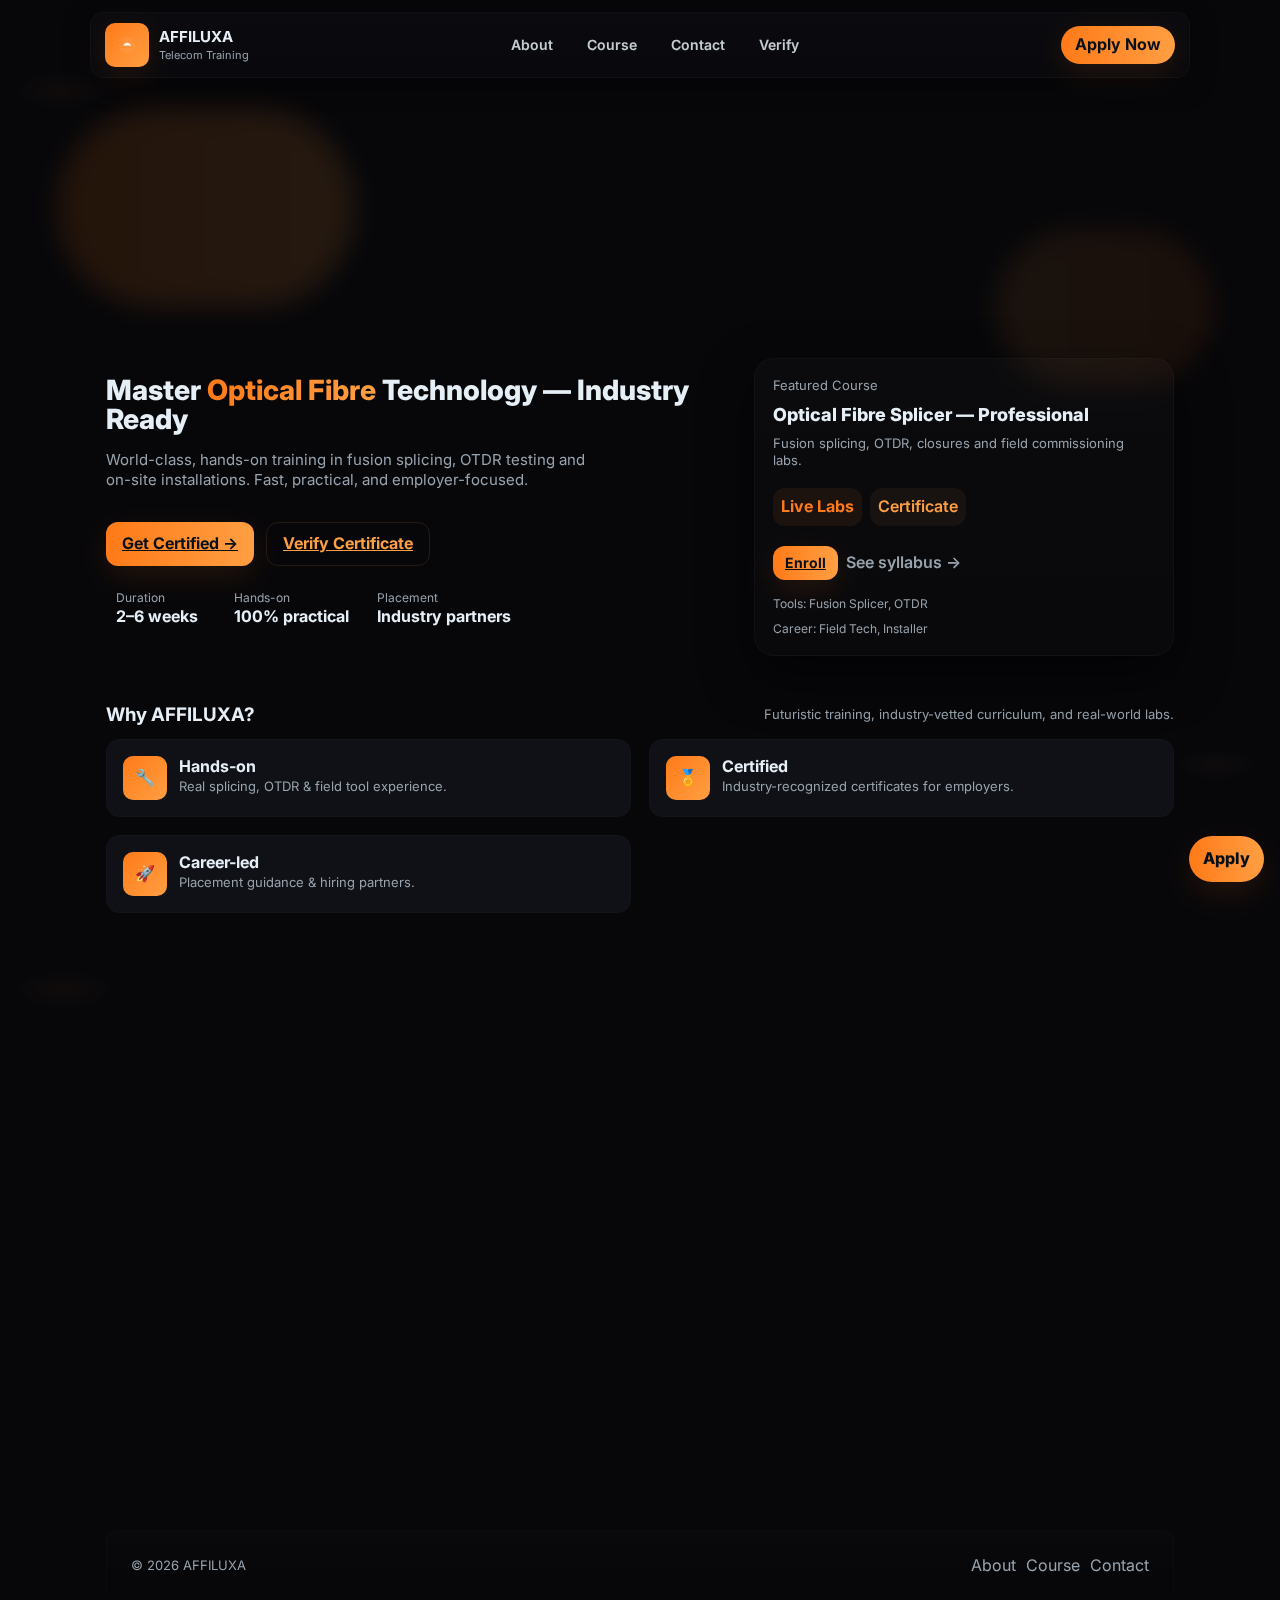
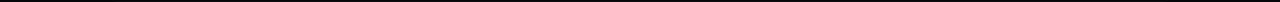
<file: Index.html>
<!doctype html>
<html lang="en">
<head>
  <meta charset="utf-8" />
  <meta name="viewport" content="width=device-width,initial-scale=1" />
  <title>AFFILUXA — Telecom Training</title>
  <meta name="description" content="AFFILUXA — Hands-on telecom training: optical fibre splicing, OTDR testing, industry-ready certificates." />
  <link href="https://fonts.googleapis.com/css2?family=Inter:wght@300;400;600;700;800&display=swap" rel="stylesheet">
  <meta name="color-scheme" content="dark light">
  <style>
    :root{
      --bg:#07070a;
      --card:#0f1116;
      --muted:#98a3ad;
      --accent1:#ff7a18;
      --accent2:#ff9f43;
      --glass: rgba(255,255,255,0.04);
      --glass-strong: rgba(255,255,255,0.06);
      --radius:16px;
      --maxw:1100px;
    }
    /* base reset */
    *{box-sizing:border-box}
    html,body{height:100%}
    body{
      margin:0;
      font-family:Inter,system-ui,-apple-system,Segoe UI,Roboto,"Helvetica Neue",Arial;
      background: radial-gradient(800px 320px at 5% 10%, rgba(255,122,24,0.04), transparent 6%),
                  radial-gradient(700px 260px at 95% 85%, rgba(255,159,67,0.03), transparent 6%),
                  var(--bg);
      color:#e6eef6;
      -webkit-font-smoothing:antialiased;
      -moz-osx-font-smoothing:grayscale;
      line-height:1.35;
      -webkit-tap-highlight-color: transparent;
    }

    .container{width:100%;max-width:var(--maxw);margin-inline:auto;padding-inline:16px}

    /* NAV */
    header.appbar{
      position:sticky;top:12px;z-index:60;padding-inline:4px;
      pointer-events:auto;
    }
    .nav-inner{
      display:flex;align-items:center;gap:12px;justify-content:space-between;
      background:linear-gradient(180deg, rgba(255,255,255,0.02), rgba(255,255,255,0.01));
      border-radius:14px;padding:10px 14px;border:1px solid rgba(255,255,255,0.03);
      backdrop-filter: blur(8px) saturate(120%);
      box-shadow: 0 6px 24px rgba(0,0,0,0.5);
    }
    .brand{display:flex;gap:10px;align-items:center}
    .mark{width:44px;height:44px;border-radius:10px;display:grid;place-items:center;
      background:linear-gradient(135deg,var(--accent1),var(--accent2));box-shadow:0 8px 30px rgba(255,122,24,0.12)
    }
    .brand h1{font-size:16px;margin:0;font-weight:700}
    .brand p{margin:0;font-size:12px;color:var(--muted);margin-top:-2px}

    nav.desktop{display:flex;gap:18px;align-items:center}
    nav.desktop a{color:rgba(230,238,246,0.85);text-decoration:none;font-weight:600;font-size:14px;padding:8px;border-radius:10px}
    nav.desktop a:hover{color:white;background:linear-gradient(90deg, rgba(255,255,255,0.02), rgba(255,255,255,0.01))}

    .cta-apply{display:inline-flex;align-items:center;gap:8px;padding:8px 14px;border-radius:999px;background:linear-gradient(90deg,var(--accent1),var(--accent2));color:#071018;font-weight:700;text-decoration:none;box-shadow:0 8px 30px rgba(255,122,24,0.12)}
    .cta-ghost{padding:8px 12px;border-radius:999px;background:transparent;border:1px solid rgba(255,255,255,0.04);color:var(--muted);text-decoration:none;font-weight:600}

    /* Mobile menu button */
    .menu-btn{display:none;background:transparent;border:none;color:inherit;font-size:22px;padding:8px;border-radius:10px}
    .menu-btn:focus{outline:2px solid rgba(255,122,24,0.16);outline-offset:3px}

    /* HERO */
    .hero{padding:44px 0 28px}
    .hero-grid{display:grid;grid-template-columns:1fr;gap:22px;align-items:center}
    .hero-card{background:linear-gradient(180deg, rgba(255,255,255,0.02), rgba(255,255,255,0.01));border-radius:20px;padding:18px;border:1px solid rgba(255,255,255,0.03);backdrop-filter: blur(8px);box-shadow: 0 20px 50px rgba(0,0,0,0.6)}
    .hero h2{font-size:28px;line-height:1.02;margin:0 0 8px;font-weight:800}
    .hero p{color:var(--muted);margin:0 0 18px;font-size:15px;max-width:56ch}

    .hero-actions{display:flex;gap:12px;flex-wrap:wrap}
    .btn{display:inline-flex;align-items:center;gap:10px;padding:10px 16px;border-radius:12px;border:none;cursor:pointer;font-weight:700}
    .btn-primary{background:linear-gradient(90deg,var(--accent1),var(--accent2));color:#071018;box-shadow:0 10px 32px rgba(255,122,24,0.12)}
    .btn-outline{background:transparent;border:1px solid rgba(255,159,67,0.12);color:var(--accent2)}

    /* decorative floating blobs */
    .float-wrap{position:relative;min-height:220px}
    .blob{position:absolute;border-radius:999px;filter:blur(14px);opacity:0.12}
    .blob.a{width:300px;height:200px;left:-50px;top:-30px;background:linear-gradient(90deg,var(--accent1),var(--accent2))}
    .blob.b{width:220px;height:160px;right:-40px;bottom:-30px;background:linear-gradient(90deg,var(--accent2),var(--accent1));opacity:0.08}

    /* FEATURES / CARDS */
    .features{display:grid;grid-template-columns:1fr;gap:14px;margin-top:18px}
    .feature{padding:16px;border-radius:14px;background:var(--card);border:1px solid rgba(255,255,255,0.02);display:flex;gap:12px;align-items:flex-start}
    .feat-ico{width:44px;height:44px;border-radius:10px;display:grid;place-items:center;background:linear-gradient(135deg,var(--accent1),var(--accent2));color:#071018;font-weight:800}

    /* COURSE SECTION */
    .course{display:grid;grid-template-columns:1fr;gap:14px;margin-top:20px}
    .syllabus{background:linear-gradient(180deg,rgba(255,255,255,0.015),transparent);padding:16px;border-radius:14px;border:1px solid rgba(255,255,255,0.02)}

    /* FOOTER */
    footer.sitefoot{margin-top:36px;padding:24px;border-radius:12px;background:linear-gradient(180deg,rgba(255,255,255,0.01),transparent);border:1px solid rgba(255,255,255,0.02);color:var(--muted);text-align:center}

    /* reveal animation */
    .reveal{opacity:0;transform:translateY(20px);transition:opacity .7s ease,transform .7s ease}
    .reveal.visible{opacity:1;transform:none}

    /* small screens */
    @media (max-width:900px){
      .nav-inner{padding:10px}
      nav.desktop{display:none}
      .menu-btn{display:inline-block}
      .hero h2{font-size:24px}
      .hero p{font-size:14px}
      .float-wrap{min-height:170px}
    }
    /* medium and up */
    @media (min-width:901px){
      .hero-grid{grid-template-columns:1fr 420px;align-items:center}
      .features{grid-template-columns:1fr 1fr;gap:18px}
      .course{grid-template-columns:1fr 360px}
      #mobileMenu{display:none!important}
    }

    /* accessibility: prefer reduced motion */
    @media (prefers-reduced-motion:reduce){
      .reveal, .blob, .hero h2, .hero p { transition: none !important; animation: none !important; transform:none !important; opacity:1 !important; }
    }
  </style>
</head>
<body>

  <header class="appbar">
    <div class="container nav-inner" role="navigation" aria-label="Main navigation">
      <div class="brand">
        <div class="mark" aria-hidden>
          <svg width="22" height="22" viewBox="0 0 24 24" fill="none" xmlns="http://www.w3.org/2000/svg" aria-hidden>
            <path d="M3 12C3 7.03 7.03 3 12 3s9 4.03 9 9-4.03 9-9 9S3 16.97 3 12z" fill="white" opacity="0.06"/>
            <path d="M8.2 12.6c.5-1.8 2.2-3.1 4.1-3.1 1.9 0 3.6 1.3 4.1 3.1H8.2z" fill="white"/>
          </svg>
        </div>
        <div>
          <h1 style="margin:0;font-size:15px">AFFILUXA</h1>
          <p style="margin:0;font-size:11px;color:var(--muted)">Telecom Training</p>
        </div>
      </div>

      <nav class="desktop" aria-label="Desktop">
        <a href="#about">About</a>
        <a href="#course">Course</a>
        <a href="#contact">Contact</a>
        <a href="verify.html">Verify</a>
      </nav>

      <div style="display:flex;gap:10px;align-items:center">
        <a class="cta-apply" href="admission.html">Apply Now</a>
        <button class="cta-ghost menu-btn" id="menuToggle" aria-controls="mobileMenu" aria-expanded="false" aria-label="Open menu">☰</button>
      </div>
    </div>

    <!-- mobile menu (off-canvas style but simple show/hide) -->
    <div id="mobileMenu" style="display:none;padding:12px;margin-top:12px;">
      <div class="container" style="display:flex;flex-direction:column;gap:8px">
        <a href="#about" style="padding:10px;border-radius:10px;background:rgba(255,255,255,0.02);text-decoration:none;color:inherit">About</a>
        <a href="#course" style="padding:10px;border-radius:10px;background:rgba(255,255,255,0.02);text-decoration:none;color:inherit">Course</a>
        <a href="#contact" style="padding:10px;border-radius:10px;background:rgba(255,255,255,0.02);text-decoration:none;color:inherit">Contact</a>
        <a href="verify.html" style="padding:10px;border-radius:10px;background:linear-gradient(90deg,var(--accent1),var(--accent2));color:#071018;text-decoration:none;font-weight:700">Verify</a>
      </div>
    </div>
  </header>

  <main class="container" style="padding-top:22px;">

    <!-- HERO -->
    <section class="hero reveal" id="home" aria-labelledby="hero-title" style="margin-top:6px">
      <div class="float-wrap" aria-hidden>
        <div class="blob a" style="transform:translateZ(0)"></div>
        <div class="blob b" style="transform:translateZ(0)"></div>
      </div>

      <div class="hero-grid">
        <div>
          <div style="display:flex;flex-direction:column;gap:8px">
            <h2 id="hero-title">Master <span style="background:linear-gradient(90deg,var(--accent1),var(--accent2));-webkit-background-clip:text;color:transparent">Optical Fibre</span> Technology — Industry Ready</h2>
            <p>World-class, hands-on training in fusion splicing, OTDR testing and on-site installations. Fast, practical, and employer-focused.</p>

            <div class="hero-actions" style="margin-top:6px">
              <a class="btn btn-primary" href="admission.html">Get Certified →</a>
              <a class="btn btn-outline" href="verify.html" style="color:var(--accent2)">Verify Certificate</a>
            </div>
          </div>

          <!-- small stats (mobile friendly) -->
          <div style="display:flex;gap:8px;margin-top:14px;flex-wrap:wrap">
            <div class="glass" style="padding:10px;border-radius:12px;min-width:110px"><div style="font-size:12px;color:var(--muted)">Duration</div><div style="font-weight:700">2–6 weeks</div></div>
            <div class="glass" style="padding:10px;border-radius:12px;min-width:110px"><div style="font-size:12px;color:var(--muted)">Hands-on</div><div style="font-weight:700">100% practical</div></div>
            <div class="glass" style="padding:10px;border-radius:12px;min-width:110px"><div style="font-size:12px;color:var(--muted)">Placement</div><div style="font-weight:700">Industry partners</div></div>
          </div>
        </div>

        <aside class="hero-card" aria-hidden="false">
          <div style="display:flex;flex-direction:column;gap:8px">
            <div style="font-size:13px;color:var(--muted)">Featured Course</div>
            <div style="font-weight:800;font-size:18px">Optical Fibre Splicer — Professional</div>
            <div style="color:var(--muted);font-size:13px">Fusion splicing, OTDR, closures and field commissioning labs.</div>

            <div style="display:flex;gap:8px;margin-top:10px;flex-wrap:wrap">
              <div style="padding:8px;border-radius:12px;background:rgba(255,122,24,0.08);color:var(--accent1);font-weight:700">Live Labs</div>
              <div style="padding:8px;border-radius:12px;background:rgba(255,159,67,0.06);color:var(--accent2);font-weight:600">Certificate</div>
            </div>

            <div style="display:flex;gap:8px;margin-top:12px;">
              <a class="btn btn-primary" href="admission.html" style="padding:8px 12px;font-size:14px">Enroll</a>
              <a href="#course" style="align-self:center;color:var(--muted);font-weight:600;text-decoration:none">See syllabus →</a>
            </div>

            <div style="margin-top:8px;font-size:12px;color:var(--muted)">Tools: Fusion Splicer, OTDR</div>
            <div style="font-size:12px;color:var(--muted)">Career: Field Tech, Installer</div>
          </div>
        </aside>
      </div>
    </section>

    <!-- FEATURES -->
    <section id="about" class="reveal" style="margin-top:18px">
      <div style="display:flex;justify-content:space-between;align-items:center;gap:12px;flex-wrap:wrap">
        <h3 style="margin:0">Why AFFILUXA?</h3>
        <p style="margin:0;color:var(--muted);font-size:13px">Futuristic training, industry-vetted curriculum, and real-world labs.</p>
      </div>

      <div class="features" style="margin-top:12px">
        <div class="feature">
          <div class="feat-ico">🔧</div>
          <div>
            <div style="font-weight:700">Hands-on</div>
            <div style="color:var(--muted);font-size:13px">Real splicing, OTDR & field tool experience.</div>
          </div>
        </div>

        <div class="feature">
          <div class="feat-ico">🏅</div>
          <div>
            <div style="font-weight:700">Certified</div>
            <div style="color:var(--muted);font-size:13px">Industry-recognized certificates for employers.</div>
          </div>
        </div>

        <div class="feature">
          <div class="feat-ico">🚀</div>
          <div>
            <div style="font-weight:700">Career-led</div>
            <div style="color:var(--muted);font-size:13px">Placement guidance & hiring partners.</div>
          </div>
        </div>
      </div>
    </section>

    <!-- COURSE -->
    <section id="course" class="reveal" style="margin-top:18px">
      <div style="display:flex;gap:14px;align-items:flex-start;flex-wrap:wrap">
        <div style="flex:1">
          <h4 style="margin:0 0 8px 0">Course Outline</h4>
          <div class="syllabus">
            <ul style="margin:0;padding-left:18px">
              <li style="margin:8px 0">Fusion splicing fundamentals & calibration</li>
              <li style="margin:8px 0">OTDR use & signature analysis</li>
              <li style="margin:8px 0">Cable management, closures & testing</li>
              <li style="margin:8px 0">Safety, standards and best practices</li>
            </ul>
          </div>
        </div>

        <div style="width:320px;min-width:220px">
          <div class="glass" style="padding:14px;border-radius:12px">
            <div style="font-size:12px;color:var(--muted)">Course type</div>
            <div style="font-weight:700">Short-term intensive</div>
            <hr style="border:none;border-top:1px solid rgba(255,255,255,0.03);margin:12px 0">
            <div style="font-size:12px;color:var(--muted)">Who it's for</div>
            <div style="font-weight:700">Field technicians & new entrants</div>
            <hr style="border:none;border-top:1px solid rgba(255,255,255,0.03);margin:12px 0">
            <div style="font-size:12px;color:var(--muted)">Prerequisites</div>
            <div style="font-weight:700">Basic electrical/telecom familiarity</div>
          </div>
        </div>
      </div>
    </section>

    <!-- CONTACT -->
    <section id="contact" class="reveal" style="margin-top:20px;margin-bottom:8px">
      <div style="display:grid;grid-template-columns:1fr;gap:12px">
        <div style="max-width:640px">
          <h4 style="margin:0 0 8px 0">Get in touch</h4>
          <p style="margin:0;color:var(--muted)">Questions about admissions or the course? We respond within one business day.</p>

          <div style="display:flex;gap:10px;margin-top:12px;flex-wrap:wrap">
            <div class="glass" style="padding:12px;border-radius:12px;min-width:160px">
              <div style="font-size:12px;color:var(--muted)">Phone</div>
              <a href="tel:7803871138" style="color:inherit;font-weight:700;text-decoration:none">7803871138</a>
            </div>
            <div class="glass" style="padding:12px;border-radius:12px;min-width:160px">
              <div style="font-size:12px;color:var(--muted)">Email</div>
              <a href="mailto:affiluxa@gmail.com" style="color:inherit;font-weight:700;text-decoration:none">affiluxa@gmail.com</a>
            </div>
            <div class="glass" style="padding:12px;border-radius:12px;min-width:160px">
              <div style="font-size:12px;color:var(--muted)">Location</div>
              <div style="font-weight:700">Muzaffarpur, Bihar, India</div>
            </div>
          </div>
        </div>

        <!-- contact form (progressive enhancement) -->
        <form id="contactForm" style="display:flex;flex-direction:column;gap:8px;max-width:420px">
          <input name="name" type="text" placeholder="Full name" required style="padding:10px;border-radius:10px;background:transparent;border:1px solid rgba(255,255,255,0.03);color:inherit">
          <input name="email" type="email" placeholder="Email" required style="padding:10px;border-radius:10px;background:transparent;border:1px solid rgba(255,255,255,0.03);color:inherit">
          <textarea name="message" rows="4" placeholder="Message" required style="padding:10px;border-radius:10px;background:transparent;border:1px solid rgba(255,255,255,0.03);color:inherit"></textarea>
          <div style="display:flex;gap:8px">
            <button type="submit" class="btn btn-primary" style="flex:1">Send</button>
            <button type="reset" class="btn btn-outline" style="flex:1">Reset</button>
          </div>
          <div id="contactNotice" style="font-size:13px;color:var(--muted)"></div>
        </form>
      </div>
    </section>

    <footer class="sitefoot" style="margin-top:26px">
      <div style="display:flex;justify-content:space-between;align-items:center;flex-wrap:wrap;gap:10px">
        <div style="font-size:13px">© <span id="year"></span> AFFILUXA</div>
        <div style="display:flex;gap:10px">
          <a href="#about" style="color:var(--muted);text-decoration:none">About</a>
          <a href="#course" style="color:var(--muted);text-decoration:none">Course</a>
          <a href="#contact" style="color:var(--muted);text-decoration:none">Contact</a>
        </div>
      </div>
    </footer>

  </main>

  <!-- Floating quick-CTA (mobile friendly) -->
  <a href="admission.html" aria-hidden="false" style="position:fixed;right:16px;bottom:18px;background:linear-gradient(90deg,var(--accent1),var(--accent2));padding:12px 14px;border-radius:999px;color:#071018;font-weight:800;box-shadow:0 12px 34px rgba(255,122,24,0.12);z-index:70;text-decoration:none">Apply</a>

  <script>
    // set year
    document.getElementById('year').textContent = new Date().getFullYear();

    // mobile menu toggle (aria-friendly)
    const menuToggle = document.getElementById('menuToggle');
    const mobileMenu = document.getElementById('mobileMenu');
    menuToggle?.addEventListener('click', () => {
      const expanded = menuToggle.getAttribute('aria-expanded') === 'true';
      menuToggle.setAttribute('aria-expanded', String(!expanded));
      // toggle
      if (mobileMenu.style.display === 'none' || mobileMenu.style.display === '') {
        mobileMenu.style.display = 'block';
        mobileMenu.animate([{opacity:0, transform:'translateY(-6px)'},{opacity:1, transform:'none'}], {duration:260, easing:'cubic-bezier(.2,.9,.2,1)'});
      } else {
        const anim = mobileMenu.animate([{opacity:1, transform:'none'},{opacity:0, transform:'translateY(-6px)'}], {duration:180, easing:'cubic-bezier(.2,.9,.2,1)'});
        anim.onfinish = ()=> mobileMenu.style.display = 'none';
      }
    });

    // reveal on scroll using IntersectionObserver
    (function(){
      const prefersReduced = window.matchMedia('(prefers-reduced-motion: reduce)').matches;
      if (prefersReduced) {
        document.querySelectorAll('.reveal').forEach(el => el.classList.add('visible'));
        return;
      }

      const io = new IntersectionObserver((entries) => {
        entries.forEach(e => {
          if (e.isIntersecting) {
            e.target.classList.add('visible');
            // we can unobserve to avoid repeat animations
            io.unobserve(e.target);
          }
        });
      }, {root:null,rootMargin:'0px',threshold:0.14});
      document.querySelectorAll('.reveal').forEach(el=>io.observe(el));
    })();

    // contact form demo handler (no backend) - saves to localStorage as demo
    (function(){
      const form = document.getElementById('contactForm');
      const notice = document.getElementById('contactNotice');
      form?.addEventListener('submit', (ev) => {
        ev.preventDefault();
        const data = {
          name: form.name.value.trim(),
          email: form.email.value.trim(),
          message: form.message.value.trim(),
          created: new Date().toISOString()
        };
        // append to demo storage
        const arr = JSON.parse(localStorage.getItem('affiluxa_contacts')||'[]');
        arr.push(data);
        localStorage.setItem('affiluxa_contacts', JSON.stringify(arr));
        notice.textContent = 'Thanks — message saved locally (demo).';
        form.reset();
        setTimeout(()=> notice.textContent = '', 4500);
      });
    })();

    // smooth anchor links for internal navigation
    (function(){
      document.querySelectorAll('a[href^="#"]').forEach(a => {
        a.addEventListener('click', (e) => {
          const href = a.getAttribute('href');
          if (href.length === 1) return; // '#'
          const dest = document.querySelector(href);
          if (dest) {
            e.preventDefault();
            dest.scrollIntoView({behavior:'smooth', block:'start'});
            // close mobile menu if open
            if (mobileMenu.style.display === 'block') {
              const anim = mobileMenu.animate([{opacity:1},{opacity:0}], {duration:180});
              anim.onfinish = ()=> mobileMenu.style.display = 'none';
            }
          }
        });
      });
    })();
  </script>
</body>
</html>
</file>
